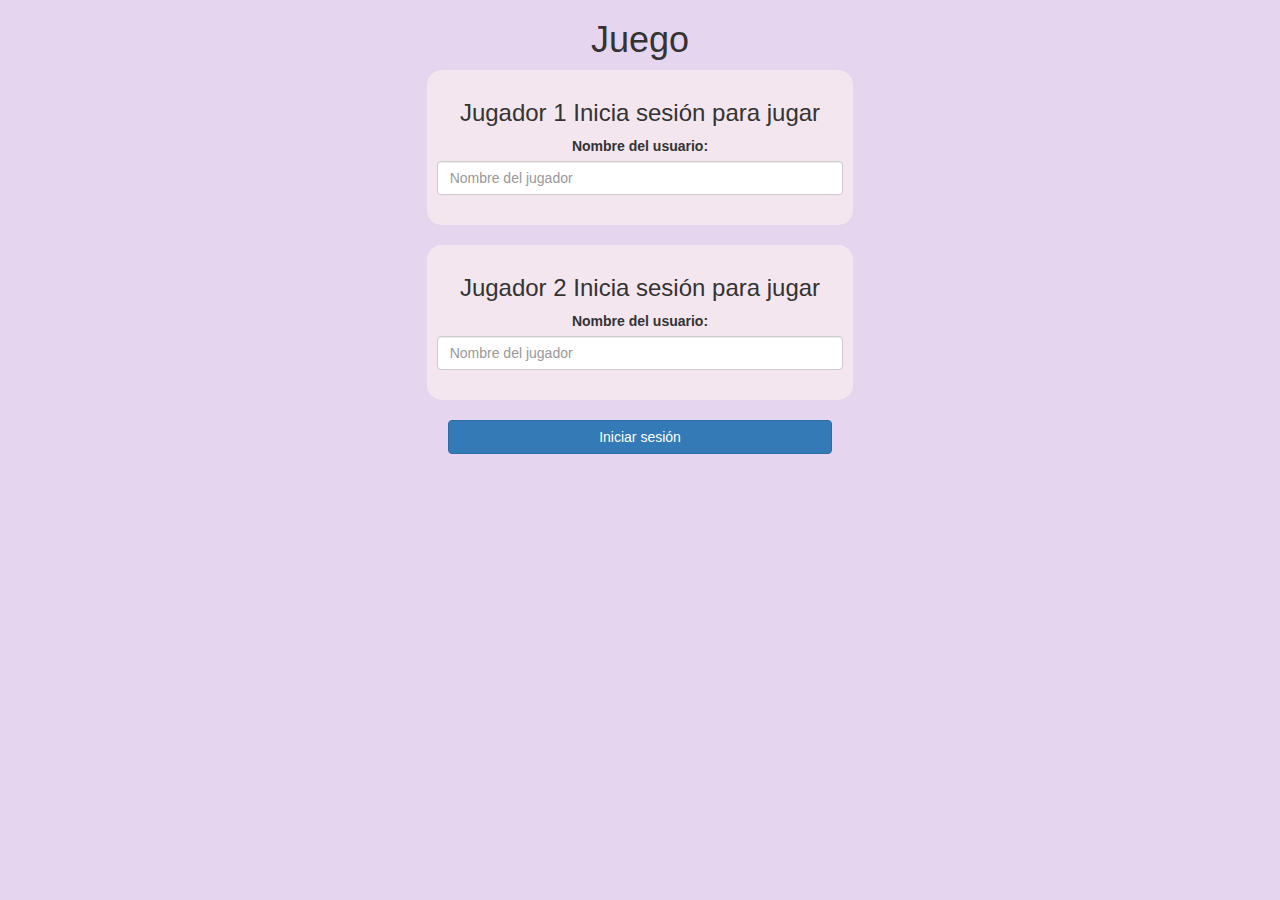
<file: index.html>
<!DOCTYPE html>
<html>
<head>
	<title>Adivina la palabra</title>

<meta name="viewport" content="width=device-width, initial-scale=1">
<link rel="stylesheet" href="https://maxcdn.bootstrapcdn.com/bootstrap/3.4.0/css/bootstrap.min.css">
<script src="https://ajax.googleapis.com/ajax/libs/jquery/3.4.1/jquery.min.js"></script>
<script src="https://maxcdn.bootstrapcdn.com/bootstrap/3.4.0/js/bootstrap.min.js"></script>

<link rel="stylesheet" type="text/css" href="game.css">

<script src="game_login.js"></script>
</head>
<body>

<center>
	<h1>Juego</h1>

	<div class="col-lg-4 col-sm-8 col-xs-11 login_div1">
		<h3 >Jugador 1 Inicia sesión para jugar</h3>
		<label >Nombre del usuario:</label>
		 <input type="text" id="player1_name_input" class="form-control" placeholder="Nombre del jugador">
		 <br>
	</div>
<br>
	<div class="col-lg-4 col-sm-8 col-xs-11 login_div2">
		<h3 >Jugador 2 Inicia sesión para jugar</h3>
		<label >Nombre del usuario:</label>
		 <input type="text" id="player2_name_input" class="form-control" placeholder="Nombre del jugador">
		<br>
	</div>
	<br>
		<button style="width:30%" class="btn btn-primary" onclick="addUser()">Iniciar sesión</button>
</center>

</body>
</html>
</file>
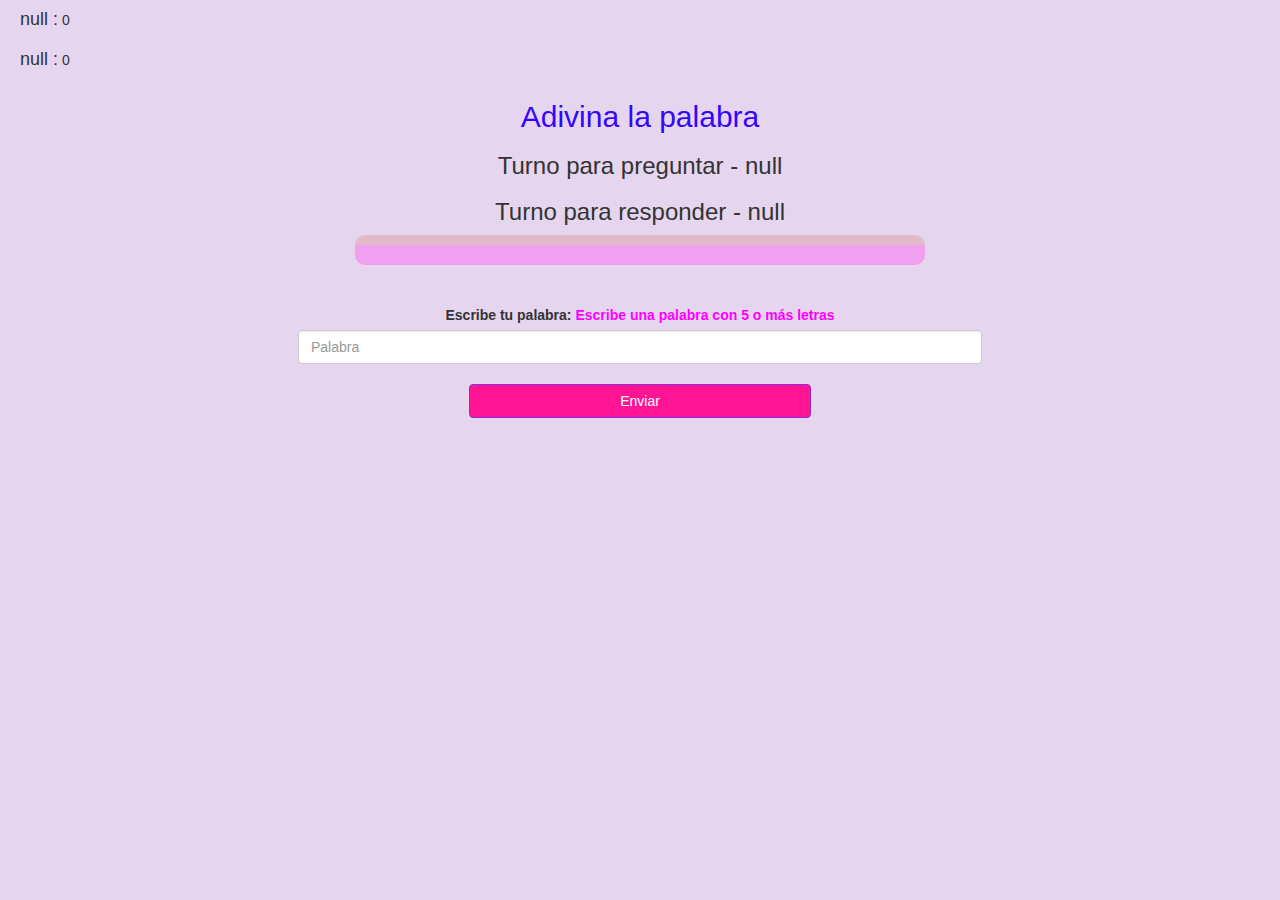
<file: game_page.html>
<!DOCTYPE html>
<html>
<head>
	<title>Adivina la palabra UwU</title>

<meta name="viewport" content="width=device-width, initial-scale=1">
<link rel="stylesheet" href="https://maxcdn.bootstrapcdn.com/bootstrap/3.4.0/css/bootstrap.min.css">
<script src="https://ajax.googleapis.com/ajax/libs/jquery/3.4.1/jquery.min.js"></script>
<script src="https://maxcdn.bootstrapcdn.com/bootstrap/3.4.0/js/bootstrap.min.js"></script>
<link rel="stylesheet" type="text/css" href="game.css">
</head>
<body>

<h4 id="player1_name"></h4> <span id="player1_score"></span>
<br>
<h4 id="player2_name"></h4> <span id="player2_score"></span>

<div class="container">
	<center>
		<h2 style="color: rgb(52, 7, 253);">Adivina la palabra</h2>
		<h3 id="player_question"></h3>
		<h3 id="player_answer"></h3>
		<div id="output" class="col-lg-6"> </div>
		<br>
		<br>
		<label>Escribe tu palabra: <b style="color: rgb(255, 0, 255)">Escribe una palabra con 5 o más letras
		</b>
		</label>
		<input type="text" id="word" class="form-control" placeholder="Palabra">
		<br>
		<button onclick="send()" class="btn btn-success" style="width: 30%; border-color: blueviolet; background-color: deeppink;">Enviar</button>
	</center>
</div>

<script src="game_page.js"></script>
</body>
</html>
</file>
<file: game.css>
body
{
	background: rgb(230, 213, 238);
}

	.login_div1 , .login_div2
	{
		background: rgb(243, 230, 239);
		padding: 10px;
		float: none;
		border-radius: 15px;
	}


#player1_name , #player2_name
{
	display: inline-block;
	margin-left: 20px;
}
#word
{
	width: 60%;
}
#word_display
{
	letter-spacing: 5px;
}
#output
{
background: rgb(241, 160, 241);
border-radius: 10px;
border-top: 10px solid #e2b9c6;
padding: 10px;
float: none;
text-align: left;
}
</file>
